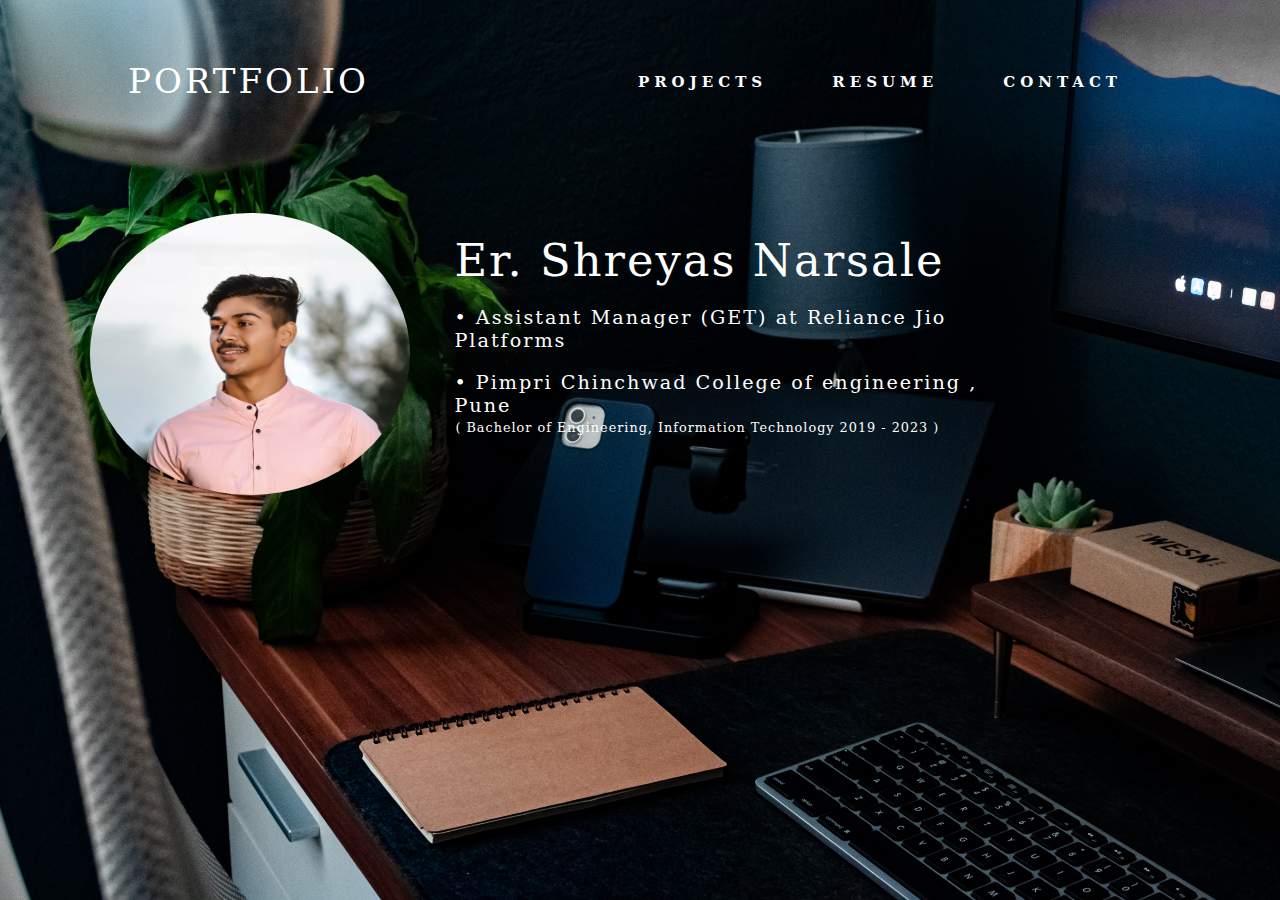
<file: index.html>
<!DOCTYPE html>
<html lang="en">
<head>
    <meta charset="UTF-8">
    <meta http-equiv="X-UA-Compatible" content="IE=edge">
    <meta name="viewport" content="width=device-width, initial-scale=1.0">
    <title>Personl Website</title>
    <link rel="stylesheet" href="styles.css">
    <link rel="stylesheet" href="media-quries.css">
    <link rel="stylesheet" href="https://cdnjs.cloudflare.com/ajax/libs/font-awesome/5.15.3/css/all.min.css" integrity="sha512-iBBXm8fW90+nuLcSKlbmrPcLa0OT92xO1BIsZ+ywDWZCvqsWgccV3gFoRBv0z+8dLJgyAHIhR35VZc2oM/gI1w==" crossorigin="anonymous" referrerpolicy="no-referrer" />
</head>
<body>
    <div class="rocky">

        <div class="content">
            <h2>PORTFOLIO</h2>
            <ul>
                <li><a href="projects.html">PROJECTS</a></li>
                <li><a href="https://drive.google.com/file/d/1AuDDHhxwOaqdPyTiuIQb8zDvDHnTFqm5/view?usp=sharing" target="_blank" >RESUME</a></li>
                <div class="dropdown">
                    <li><a href="#">CONTACT</span>
                    <div class="dropdown-content">
                    <p class="ip">No.:+91 7666300602
                        shrinarsale2610@gmail.com
                    </p>
                    </div>
                  </div></a></li>

            </ul>
            <a href="projects.html" class="nav-toggle">Projects</i></a>
        </div>
        
        <img src="shree1.jpeg" >
            
        <div class="main">
            <br>
            <br>
            <h2> Er. Shreyas Narsale</h2>
            <br>
            <p> • Assistant Manager (GET) at Reliance Jio Platforms</p>
            <br>
            <p> • Pimpri Chinchwad College of engineering , Pune</p>
                 <span>  ( Bachelor of Engineering, Information Technology
                 2019 - 2023 )</span>
            
        </div>
        <div class="social">
            <div class="icon">
                <a href="https://www.linkedin.com/in/shreyas-narsale-72589619b/" target="_blank">
                <i class="fab fa-linkedin"></i>
                </a>
                <a href="https://github.com/Shreyas-Narsale?tab=repositories" target="_blank">
                    <i class="fab fa-github"></i>
                </a>
                <a href="mailto:shrinarsale2610@gmail.com" target="_blank">
                    <i class="fab fa-mixcloud"></i>
                </a>
            </div>
        </div>
        
    </div>
</body>
</html>
</file>
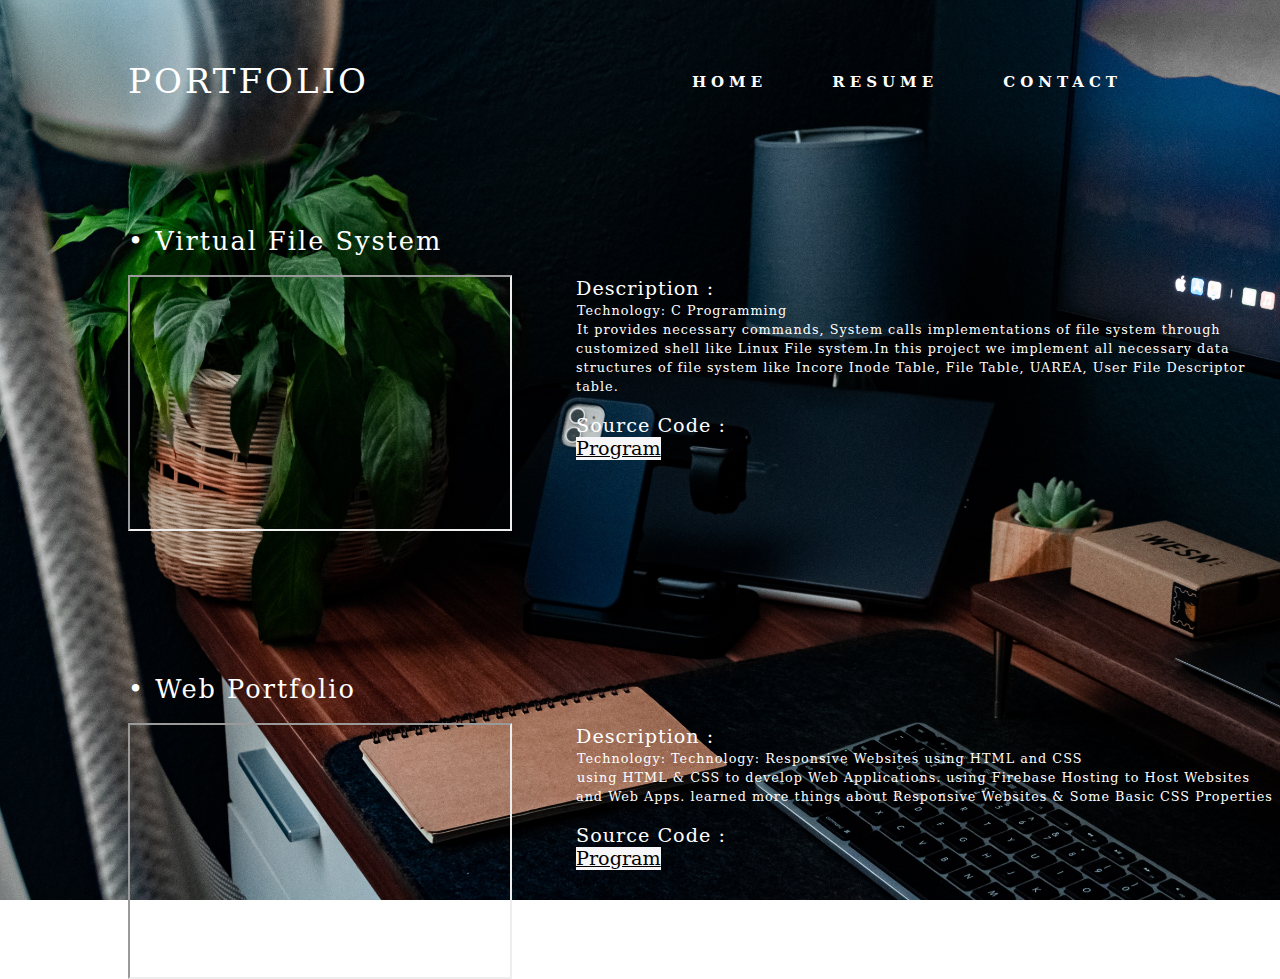
<file: projects.html>
<!DOCTYPE html>
<html lang="en">
<head>
    <meta charset="UTF-8">
    <meta http-equiv="X-UA-Compatible" content="IE=edge">
    <meta name="viewport" content="width=device-width, initial-scale=1.0">
    <title>Personl Website</title>
    <link rel="stylesheet" href="style1.css">
    <link rel="stylesheet" href="media-quries1.css">
    <link rel="stylesheet" href="https://cdnjs.cloudflare.com/ajax/libs/font-awesome/5.15.3/css/all.min.css" integrity="sha512-iBBXm8fW90+nuLcSKlbmrPcLa0OT92xO1BIsZ+ywDWZCvqsWgccV3gFoRBv0z+8dLJgyAHIhR35VZc2oM/gI1w==" crossorigin="anonymous" referrerpolicy="no-referrer" />
</head>
<body>
    <div class="rocky">

        <div class="content">
            <h2>PORTFOLIO</h2>
            <ul>
                <li><a href="index.html">HOME</a></li>
                <li><a href="https://drive.google.com/file/d/1AuDDHhxwOaqdPyTiuIQb8zDvDHnTFqm5/view?usp=sharing" target="_blank" >RESUME</a></li>
                <div class="dropdown">
                    <li><a href="#">CONTACT</span>
                    <div class="dropdown-content">
                    <p class="ip">No.:+91 7666300602
                        shrinarsale2610@gmail.com
                    </p>
                    </div>
                  </div></a></li>

            </ul>
            <a href="index.html" class="nav-toggle">HOME </i></a>
        </div>
        <div class="project">
            <div class="vi">
                <h1> • Virtual File System</h1><br>
                
            <iframe src="https://www.youtube.com/embed/fFickBIfABs">
            </iframe>
            
            </div>
            <div class="vi-dis">
                <h3>Description :</h3>
                <span>Technology: C Programming</span><br>
                    <span>It provides necessary commands, System calls implementations of
                    file system through customized shell like Linux File system.In this project we implement all necessary data structures of file
                    system like Incore Inode Table, File Table, UAREA, User File
                    Descriptor table.</span><br>
                    <br>
                <h3>Source Code :</h3>
                <a class="Sc" href="https://github.com/Shreyas-Narsale/Virtual-File-System" target="_blank">
                    Program
                </a>
            </div>
        
            <div class="vi1">
                <h1> • Web Portfolio</h1><br>
                
            <iframe src="https://www.youtube.com/embed/98O92Ckipf8">
            </iframe>
            
            </div>
            <div class="vi1-dis">
                <h3>Description :</h3>
                <span>Technology: Technology: Responsive Websites using HTML and CSS</span><br>
                    <span> using HTML & CSS to develop Web Applications. using Firebase Hosting to Host Websites and Web Apps. learned more things about Responsive Websites & Some Basic CSS Properties</span>
                    <br>
                    <br>
                <h3>Source Code :</h3>
                <a class="Sc" href="https://github.com/Shreyas-Narsale/Virtual-File-System" target="_blank">
                    Program 
                </a>
                
            </div>
       
        </div>    
        <div class="social">
            <div class="icon">
                <a href="https://www.linkedin.com/in/shreyas-narsale-72589619b/" target="_blank">
                <i class="fab fa-linkedin"></i>
                </a>
                <a href="https://github.com/Shreyas-Narsale?tab=repositories" target="_blank">
                    <i class="fab fa-github"></i>
                </a>
                <a href="mailto:shrinarsale2610@gmail.com" target="_blank">
                    <i class="fab fa-mixcloud"></i>
                </a>
            </div>
        </div>
        
    </div>
</body>
</html>
</file>
<file: styles.css>
@import url('https://fonts.googleapis.com/css2?family=Roboto:wght@300;400;500;700;900&display=swap');


*{
    margin: 0;
    padding: 0;
    box-sizing: border-box;
    font-family: 'Serif', sans-serif;
    color: #fff;
}
html { 
    background: url("bg.jpg") no-repeat center center fixed; 
    -webkit-background-size: cover;
    -moz-background-size: cover;
    -o-background-size: cover;
    background-size: cover;
  }
.rocky{
    height: 100vh;
    width: 100%;
    overflow: hidden;
    justify-content: center;
}

img {
    position: absolute;
    border-radius: 50%;
    width: 25vw;
    height: 22vw;
    left: 7vw;
    margin-top: 4%;
}

.content{
    height: 18vh;
    width: 80%;
    margin: auto;
    display: flex;
    align-items: center;
    justify-content: space-between;
}

.content h2{
    font-size: 34px;
    letter-spacing: 3px;
}

.content h2:hover{
    color: rgb(189, 198, 52);
}

.content ul li {
    display: inline-block;
    list-style-type: none;
    padding: 0px 30px;
    font-weight: bold;
}

.content ul li a{
   font-size: 15px;
   text-decoration: none;
   letter-spacing: 5px;
   transition: .3s;
}

.content ul li a:hover{
    color: olivedrab;
}

.nav-toggle
{
    display: none;
}
.main{
    position: absolute;
    left: 57%;
    margin-top: 12%;
    transform: translate(-50%, -50%);
}

h1{
    font-size: 100px;
    letter-spacing: 20px;
    font-weight: bold;
}

h1:hover{
    color: olivedrab;
}
h2{
    font-size: 3.5vw;
    letter-spacing: 2px;
    font-weight:400;
}


h3{
    font-size: 10px;
    font-weight: 400;
    letter-spacing: 3px;
    margin-bottom: 7px;

}

h3:hover{
    color: olivedrab;
}

p{
    font-size: 1.5vw;
    letter-spacing: 2px;
}

span{
    display:inline-block;
    font-size: 1vw;
    letter-spacing: 1px;
    margin-left: 1px;
}


.icon{
    position: absolute;
    height: 35%;
    width: 80px;
    text-align: center;
    padding-top: 10%;
    bottom: 50%;
}

.icon i{
    display: inline-block;
    margin: 15px 23px;
    font-size: 20px;

}

.dropdown {
    position: relative;
    display: inline-block;
  }
  
  .dropdown-content {
    display: none;
    position: absolute;
    background-color: #f9f9f9;
    min-width: 160px;
    box-shadow: 0px 8px 16px 0px rgba(0,0,0,0.2);
    padding: 12px 16px;
    z-index: 1;
  }
  .ip, .ip:hover
  {
    font-size: 12px;
    color:black;
  }
  .dropdown:hover .dropdown-content {
    display: block;
  }
</file>
<file: media-quries.css>
@media screen  and (max-width: 1000px){
    .nav-toggle
    {
        display: block;
        margin-right:20px;
    }
    .content ul li
    {
        display: none;
    }
    img {
        position: absolute;
        border-radius: 50%;
        width: 50vw;
        height: 50vw;
        left: 30vw;
        margin-top: 4%;
    }
    .main{
        position: absolute;
    left: 57%;
    margin-top: 75%;
    transform: translate(-50%, -50%);
    }
    h2{
        font-size: 4.5vw;
        letter-spacing: 2px;
        font-weight:400;
    }
    
    p{
        font-size: 3vw;
        letter-spacing: 2px;
    }
    
    span{
        font-size: 2vw;
        letter-spacing: 1px;
        margin-left: 1px;
    }
    
    
    
}
</file>
<file: style1.css>
@import url('https://fonts.googleapis.com/css2?family=Roboto:wght@300;400;500;700;900&display=swap');


*{
    margin: 0;
    padding: 0;
    box-sizing: border-box;
    font-family: 'Serif', sans-serif;
    color: #fff;
}
html { 
    background: url("bg.jpg") no-repeat center center fixed; 
    -webkit-background-size: cover;
    -moz-background-size: cover;
    -o-background-size: cover;
    background-size: cover;
  }
.rocky{
    height: 100vh;
    width: 100%;
    overflow: hidden;
    justify-content: center;
}



.vi
{
    position: absolute;
    left: 10vw;
    margin-top: 5%;
}

iframe
{
    position: absolute;
    width: 30vw;
    height: 20vw;
    

}
.vi-dis{
    position: absolute;
    left: 45vw;
    margin-top: 9%;
}
.vi1
{
    position: absolute;
    left: 10vw;
    margin-top: 40%;
}


.vi1-dis{
    position: absolute;
    left: 45vw;
    margin-top: 44%;
}
.Sc
{
    color: #020202;
    background-color: rgb(247, 247, 249);
    font-size: 1.5vw;
}
.Sc:hover{
    background-color: blue;

}
.content{
    height: 18vh;
    width: 80%;
    margin: auto;
    display: flex;
    align-items: center;
    justify-content: space-between;
}

.content h2{
    font-size: 34px;
    letter-spacing: 3px;
}

.content h2:hover{
    color: rgb(189, 198, 52);
}

.content ul li {
    display: inline-block;
    list-style-type: none;
    padding: 0px 30px;
    font-weight: bold;
}

.content ul li a{
   font-size: 15px;
   text-decoration: none;
   letter-spacing: 5px;
   transition: .3s;
}

.content ul li a:hover{
    color: olivedrab;
}
.nav-toggle
{
    display: none;
}



h1{
    font-size: 2vw;
    letter-spacing: 2px;
    font-weight: 200;
}

h2{
    font-size: 35px;
    letter-spacing: 2px;
    font-weight:400;
}


h3{
    font-size: 1.5vw;
    letter-spacing: 1px;
    font-weight: 200;
    

}


p{
    font-size: 20px;
    letter-spacing: 1px;
}

span{
    font-size: 1vw;
    letter-spacing: 1px;
    margin-left: 1px;
}


.icon{
    position: absolute;
    height: 35%;
    width: 80px;
    text-align: center;
    padding-top: 10%;
    bottom: 50%;
}

.icon i{
    display: inline-block;
    margin: 15px 23px;
    font-size: 20px;

}

.dropdown {
    position: relative;
    display: inline-block;
  }
  
  .dropdown-content {
    display: none;
    position: absolute;
    background-color: #f9f9f9;
    min-width: 160px;
    box-shadow: 0px 8px 16px 0px rgba(0,0,0,0.2);
    padding: 12px 16px;
    z-index: 1;
  }
  .ip, .ip:hover
  {
    font-size: 12px;
    color:black;
  }
  .dropdown:hover .dropdown-content {
    display: block;
  }
</file>
<file: media-quries1.css>
@media screen  and (max-width: 1000px){
    .nav-toggle
    {
        display: block;
        margin-right:20px;
    }
    .content  ul li
    {
        display: none;
    }
    .vi
    {
        position: absolute;
        left: 30vw;
        margin-top: -5%;
    }

    iframe
    {
        position: absolute;
        width: 55vw;
        height: 32vw;
        

    }
    h3{
        font-size: 2.5vw;
        letter-spacing: 1px;
        font-weight: 200;
        
    
    }
    
    span{
        font-size: 2vw;
        letter-spacing: 1px;
        margin-left: 1px;
    }
    .vi-dis{
        position: absolute;
        left: 30vw;
        margin-top: 30%;
    }
    .vi1
    {
        position: absolute;
        left: 30vw;
        margin-top: 60%;
    }


    .vi1-dis{
        position: absolute;
        left: 30vw;
        margin-top: 100%;
    }
   
        
}
@media screen  and (width< 700px){
    .vi-dis{
        position: absolute;
        left: 30vw;
        margin-top: 40%;
    }
    .vi1
    {
        position: absolute;
        left: 30vw;
        margin-top: 85%;
    }


    .vi1-dis{
        position: absolute;
        left: 30vw;
        margin-top: 122%;
    }

}
</file>
